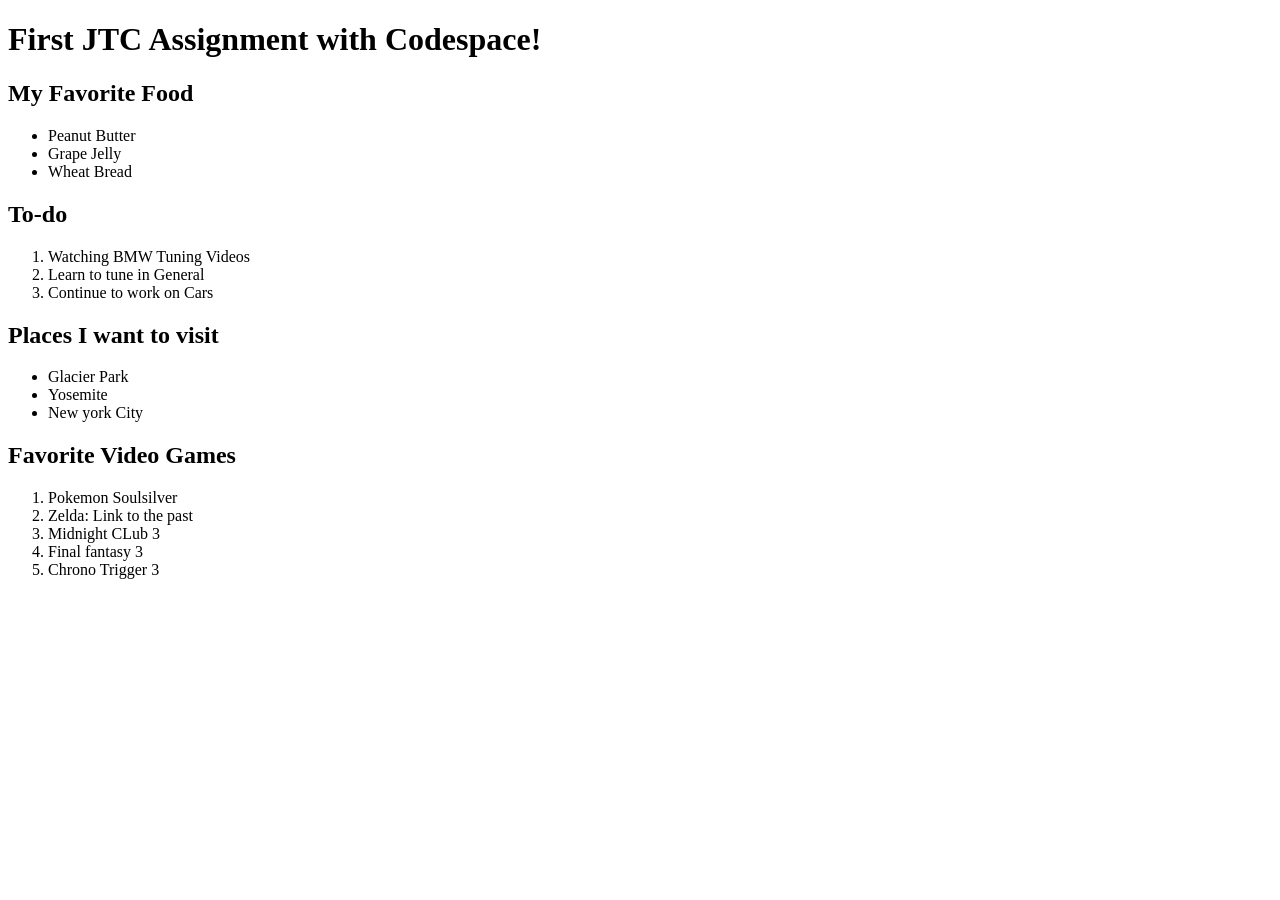
<file: index.html>
<!DOCTYPE html>
<html lang="en">
<head>
    <meta charset="UTF-8">
    <meta name="viewport" content="width=device-width, initial-scale=1.0">
    <title>On-Ramp Intro</title>
</head>
<body>
    <main> <h1>First JTC Assignment with Codespace!</h1>
    <section>
        <h2>My Favorite Food</h2>
        <ul>
        <li>Peanut Butter</li>
        <li>Grape Jelly</li>
        <li>Wheat Bread</li>
    </ul>
    </section>
    <section> 
        <h2>To-do</h2>
        <ol>
        <li>Watching BMW Tuning Videos</li>
        <li>Learn to tune in General</li>
        <li>Continue to work on Cars</li>
    </ol></section>
   <section>
    <h2>Places I want to visit</h2>
     <ul>
        <li>Glacier Park</li>
        <li>Yosemite</li>
        <li>New york City</li>
    </ul>
   </section>
   <section>
    <h2>Favorite Video Games</h2>
    <ol>
        <li>Pokemon Soulsilver</li>
        <li>Zelda: Link to the past</li>
        <li>Midnight CLub 3</li>
        <li>Final fantasy 3</li>
        <li>Chrono Trigger 3</li>
    </ol>
   </section> 
    </main>
   
</body>
</html>
</file>
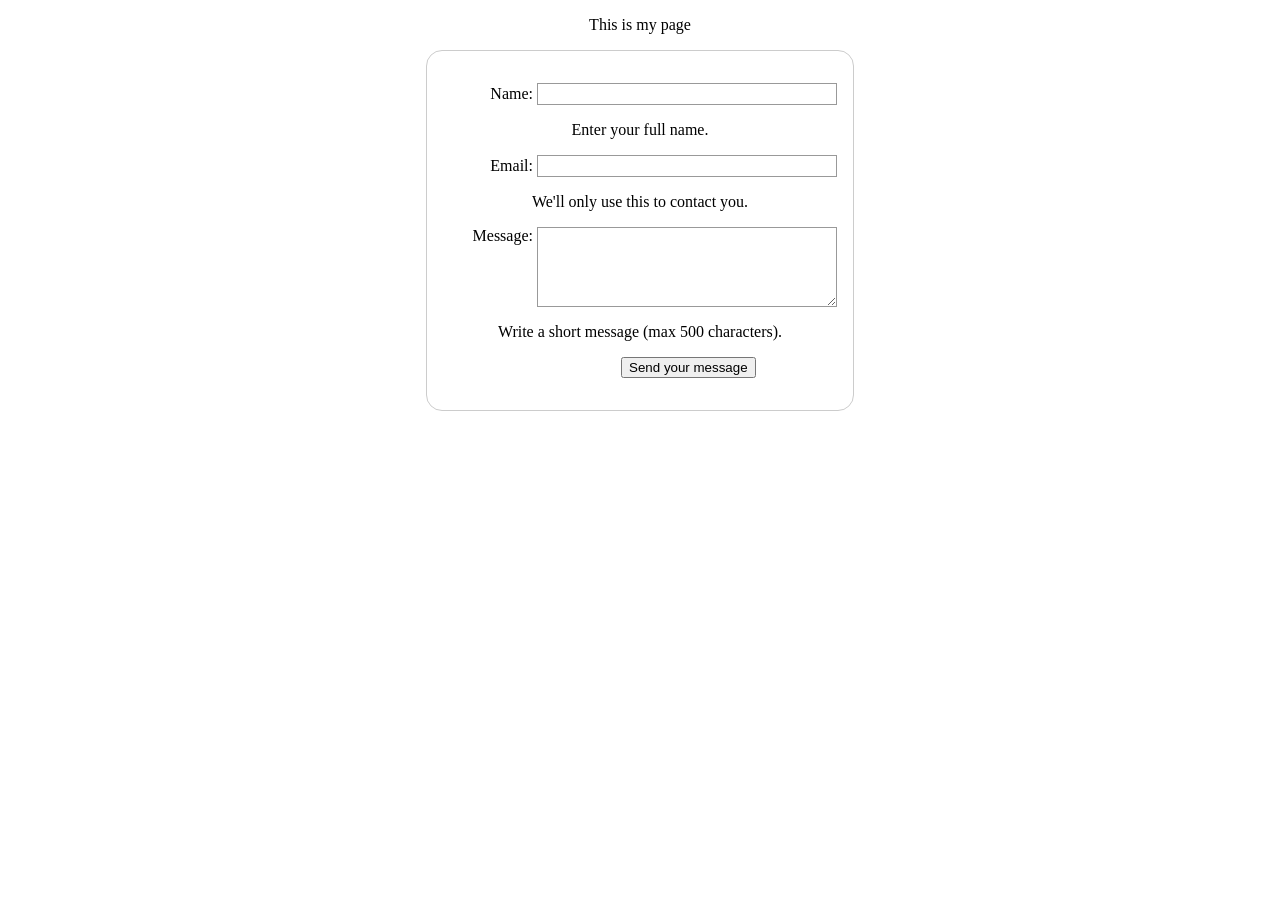
<file: Forms and Tables/index.html>
<!DOCTYPE html>
<html lang="en-US">
  <head>
    <meta charset="utf-8">
    <meta name="viewport" content="width=device-width">
    <title>My test page</title>
    <style>
  /* CSS goes here */
  body {
  /* Center the form on the page */
  text-align: center;
}

form {
  display: inline-block;
  /* Form outline */
  padding: 1em;
  border: 1px solid #cccccc;
  border-radius: 1em;
}

p + p {
  margin-top: 1em;
}

label {
  /* Uniform size & alignment */
  display: inline-block;
  min-width: 90px;
  text-align: right;
}

input,
textarea {
  /* To make sure that all text fields have the same font settings
     By default, text areas have a monospace font */
  font: 1em sans-serif;
  /* Uniform text field size */
  width: 300px;
  box-sizing: border-box;
  /* Match form field borders */
  border: 1px solid #999999;
}

input:focus,
textarea:focus {
  /* Set the outline width and style */
  outline-style: solid;
  /* To give a little highlight on active elements */
  outline-color: black;
}

textarea {
  /* Align multiline text fields with their labels */
  vertical-align: top;
  /* Provide space to type some text */
  height: 5em;
}

.button {
  /* Align buttons with the text fields */
  padding-left: 90px; /* same size as the label elements */
}

button {
  /* This extra margin represent roughly the same space as the space
     between the labels and their text fields */
  margin-left: 0.5em;
}
</style>
  </head>
  <body>
    <p>This is my page</p>
    <form action="/my-handling-form-page" method="post">
  <div id="form-errors" role="alert" aria-live="assertive" style="position:absolute;left:-9999px;top:auto;width:1px;height:1px;overflow:hidden;"></div>
  <p>
    <label for="name">Name:</label>
    <input type="text" id="name" name="user_name" required aria-required="true" aria-describedby="name-help" />
    <div id="name-help">Enter your full name.</div>
  </p>
  <p>
    <label for="mail">Email:</label>
    <input type="email" id="mail" name="user_email" required aria-required="true" aria-describedby="email-help" />
    <div id="email-help">We'll only use this to contact you.</div>
  </p>
  <p>
    <label for="msg">Message:</label>
    <textarea id="msg" name="user_message" required aria-required="true" aria-describedby="msg-help"></textarea>
    <div id="msg-help">Write a short message (max 500 characters).</div>
  </p>
<p class="button">
  <button type="submit">Send your message</button>
</p>
</form>
  </body>
</html>
</file>
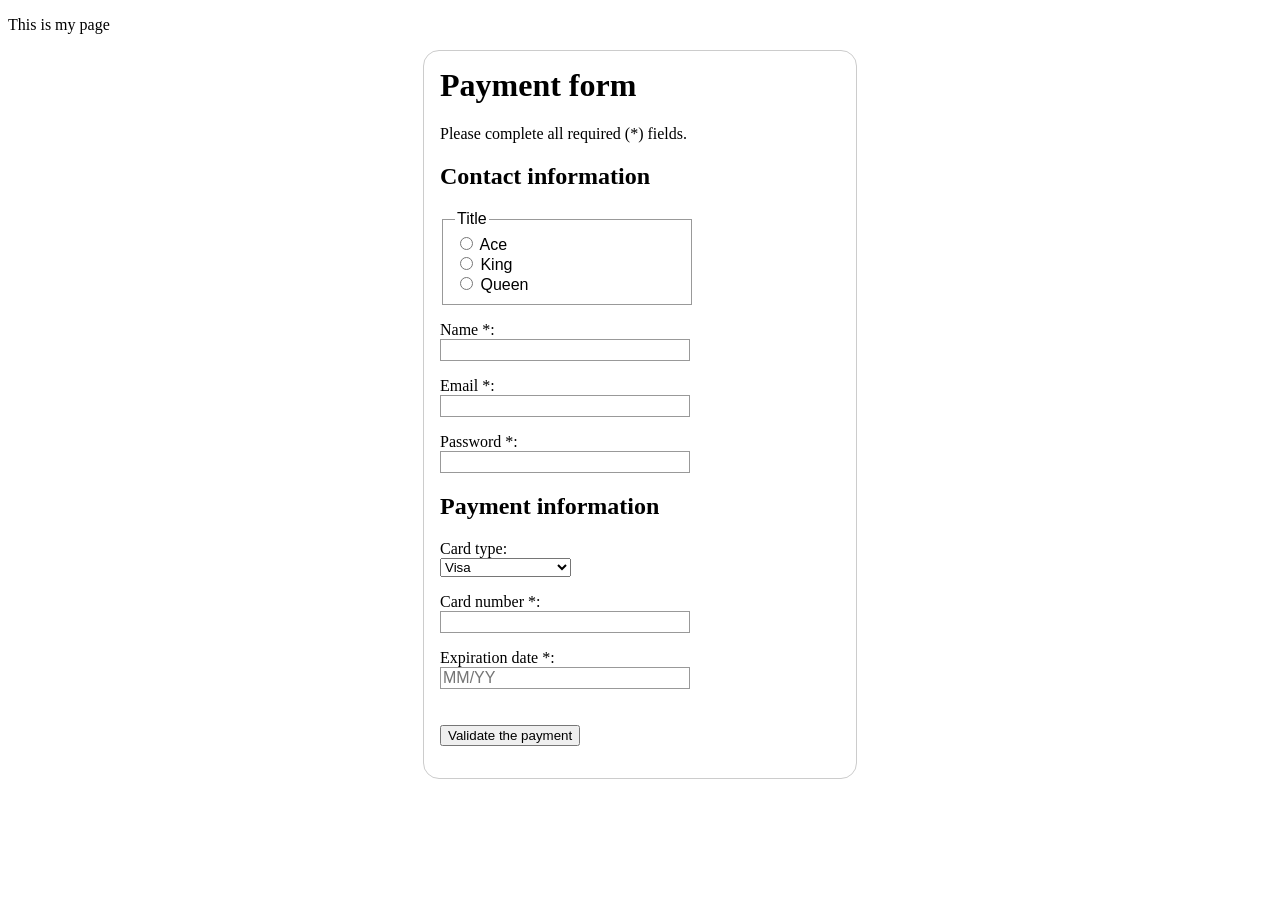
<file: Forms and Tables/index copy.html>
<!DOCTYPE html>
<html lang="en-US">
  <head>
    <meta charset="utf-8">
    <meta name="viewport" content="width=device-width">
    <title>My test page</title>
    <style>
h1 {
  margin-top: 0;
}

ul {
  margin: 0;
  padding: 0;
  list-style: none;
}

form {
  margin: 0 auto;
  width: 400px;
  padding: 1em;
  border: 1px solid #cccccc;
  border-radius: 1em;
}

label span {
  display: inline-block;
  text-align: right;
}

input,
fieldset {
  font: 1em sans-serif;
  width: 250px;
  box-sizing: border-box;
  border: 1px solid #999999;
}

input[type="checkbox"],
input[type="radio"] {
  width: auto;
  border: none;
}

input:focus {
  background-color: yellow;
}

button {
  margin-top: 20px;
}

label {
  display: inline-block;
}

p label {
  width: 100%;
}
</style>
  </head>
  <body>
    <p>This is my page</p>
<form><h1>Payment form</h1>
<p>Please complete all required (*) fields.</p>
<section>
  <h2>Contact information</h2>
  <fieldset>
    <legend>Title</legend>
    <ul>
      <li>
        <label for="title_1">
          <input type="radio" id="title_1" name="title" value="A" />
          Ace
        </label>
      </li>
      <li>
        <label for="title_2">
          <input type="radio" id="title_2" name="title" value="K" />
          King
        </label>
      </li>
      <li>
        <label for="title_3">
          <input type="radio" id="title_3" name="title" value="Q" />
          Queen
        </label>
      </li>
    </ul>
  </fieldset>
  <p>
    <label for="name">Name *:</label>
    <input type="text" id="name" name="username" required />
  </p>
  <p>
    <label for="mail">Email *:</label>
    <input type="email" id="mail" name="user-mail" required />
  </p>
  <p>
    <label for="pwd">Password *:</label>
    <input type="password" id="pwd" name="password" required />
  </p>
</section>
<section>
  <h2>Payment information</h2>
  <p>
    <label for="card">
      <span>Card type:</span>
    </label>
    <select id="card" name="user-card">
      <option value="visa">Visa</option>
      <option value="mc">Mastercard</option>
      <option value="amex">American Express</option>
    </select>
  </p>
  <p>
    <label for="number">Card number *:</label>
    <input type="tel" id="number" name="card-number" required />
  </p>
  <p>
    <label for="expiration">Expiration date *:</label>
    <input
      type="text"
      id="expiration"
      name="expiration"
      required
      placeholder="MM/YY"
      pattern="^(0[1-9]|1[0-2])\/([0-9]{2})$" />
  </p>
</section>
<section>
  <p>
    <button type="submit">Validate the payment</button>
  </p>
</section>
</form>
  </body>
</html>
</file>
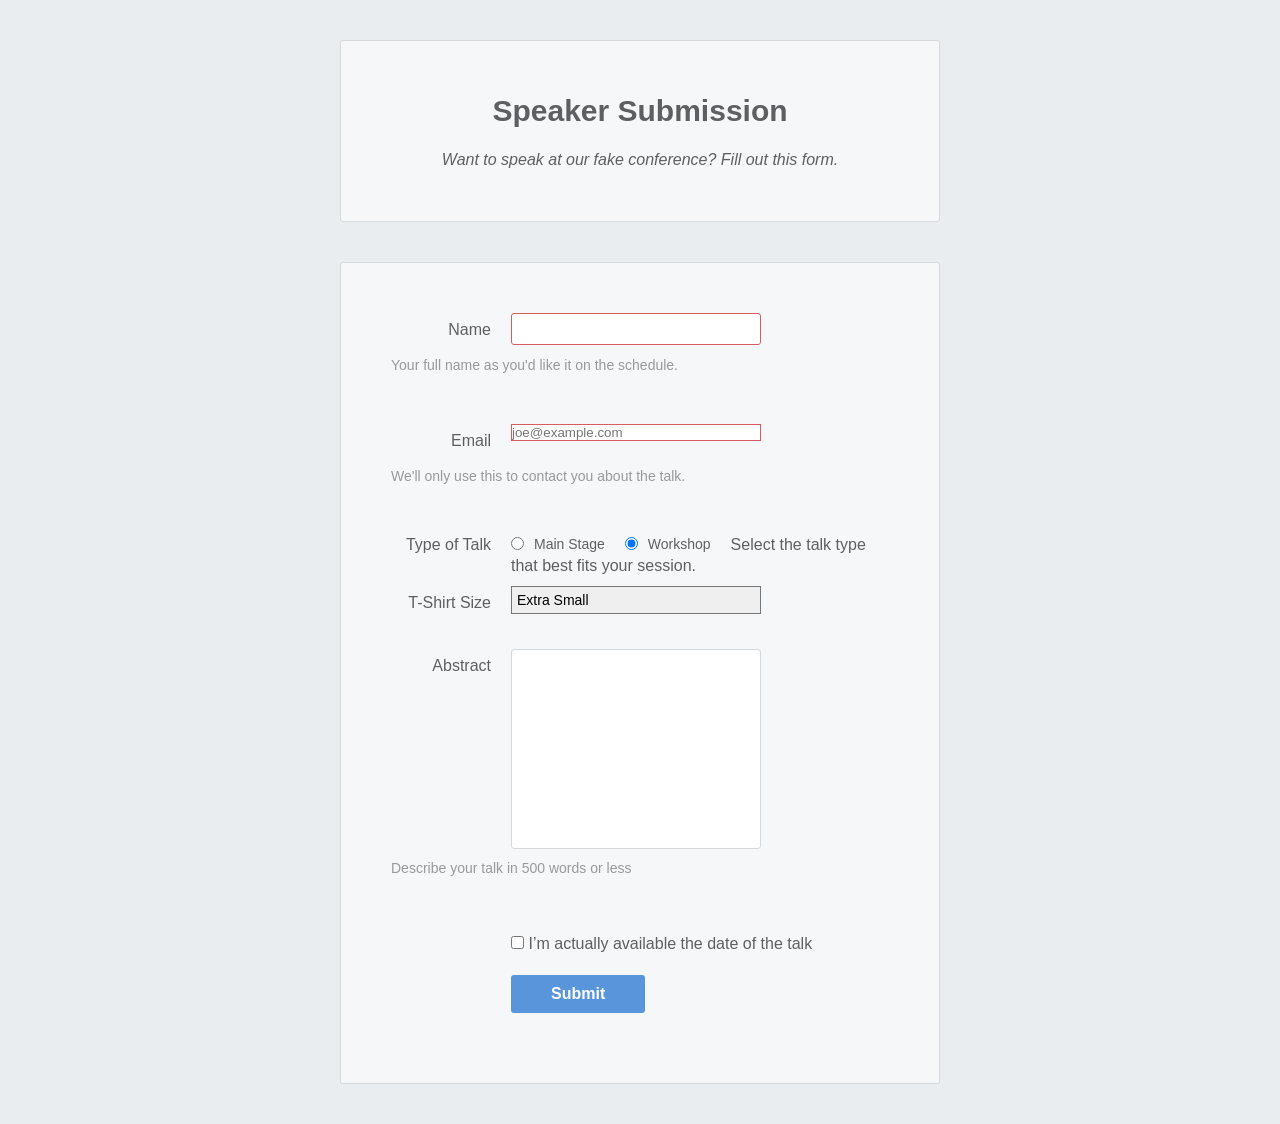
<file: Forms and Tables/speaker-submission.html>
<!DOCTYPE html>
<html lang='en'>
  <head>
    <meta charset='UTF-8'/>
    <title>Speaker Submission</title>
    <link rel='stylesheet' href='styles.css'/>
  </head>
  <body>
    <header class='speaker-form-header'>
      <h1>Speaker Submission</h1>
      <p><em>Want to speak at our fake conference? Fill out
        this form.</em></p>
    </header>
        <form action='' method='get' class='speaker-form'>
          <div id="form-errors" role="alert" aria-live="assertive" style="position:absolute;left:-9999px;top:auto;width:1px;height:1px;overflow:hidden;"></div>
        <div class='form-row'>
  <label for='full-name'>Name</label>
      <input id='full-name' name='full-name' type='text' required aria-required="true" aria-describedby="full-name-help"/>
      <div id='full-name-help' class='instructions'>Your full name as you'd like it on the schedule.</div>
</div>
<div class='form-row'>
  <label for='email'>Email</label>
      <input id='email'
        name='email'
        type='email'
        placeholder='joe@example.com'
        required aria-required="true" aria-describedby="email-help"/>
      <div id='email-help' class='instructions'>We'll only use this to contact you about the talk.</div>
</div>
    <fieldset class='legacy-form-row'>
      <legend>Type of Talk</legend>
      <input id='talk-type-1'
        name='talk-type'
        type='radio'
        value='main-stage' aria-describedby="talk-type-help"/>
      <label for='talk-type-1' class='radio-label'>Main Stage</label>
      <input id='talk-type-2'
        name='talk-type'
        type='radio'
        value='workshop'
        checked aria-describedby="talk-type-help"/>
      <label for='talk-type-2' class='radio-label'>Workshop</label>
      <div id='talk-type-help' class='instructions'>Select the talk type that best fits your session.</div>
    </fieldset>
<div class='form-row'>
  <label for='t-shirt'>T-Shirt Size</label>
  <select id='t-shirt' name='t-shirt'>
    <option value='xs'>Extra Small</option>
    <option value='s'>Small</option>
    <option value='m'>Medium</option>
    <option value='l'>Large</option>
  </select>
</div>
<div class='form-row'>
  <label for='abstract'>Abstract</label>
  <textarea id='abstract' name='abstract' required aria-required="true" aria-describedby="abstract-help"></textarea>
  <div id='abstract-help' class='instructions'>Describe your talk in 500 words or less</div>
</div>
<div class='form-row'>
  <label class='checkbox-label'>
  <input id='available'
         name='available'
         type='checkbox'
         value='is-available'/>
  <span>I’m actually available the date of the talk</span>
  </label>
</div>
<div class='form-row'>
  <button>Submit</button>
</div>
</form>
  </body>
</html>
</file>
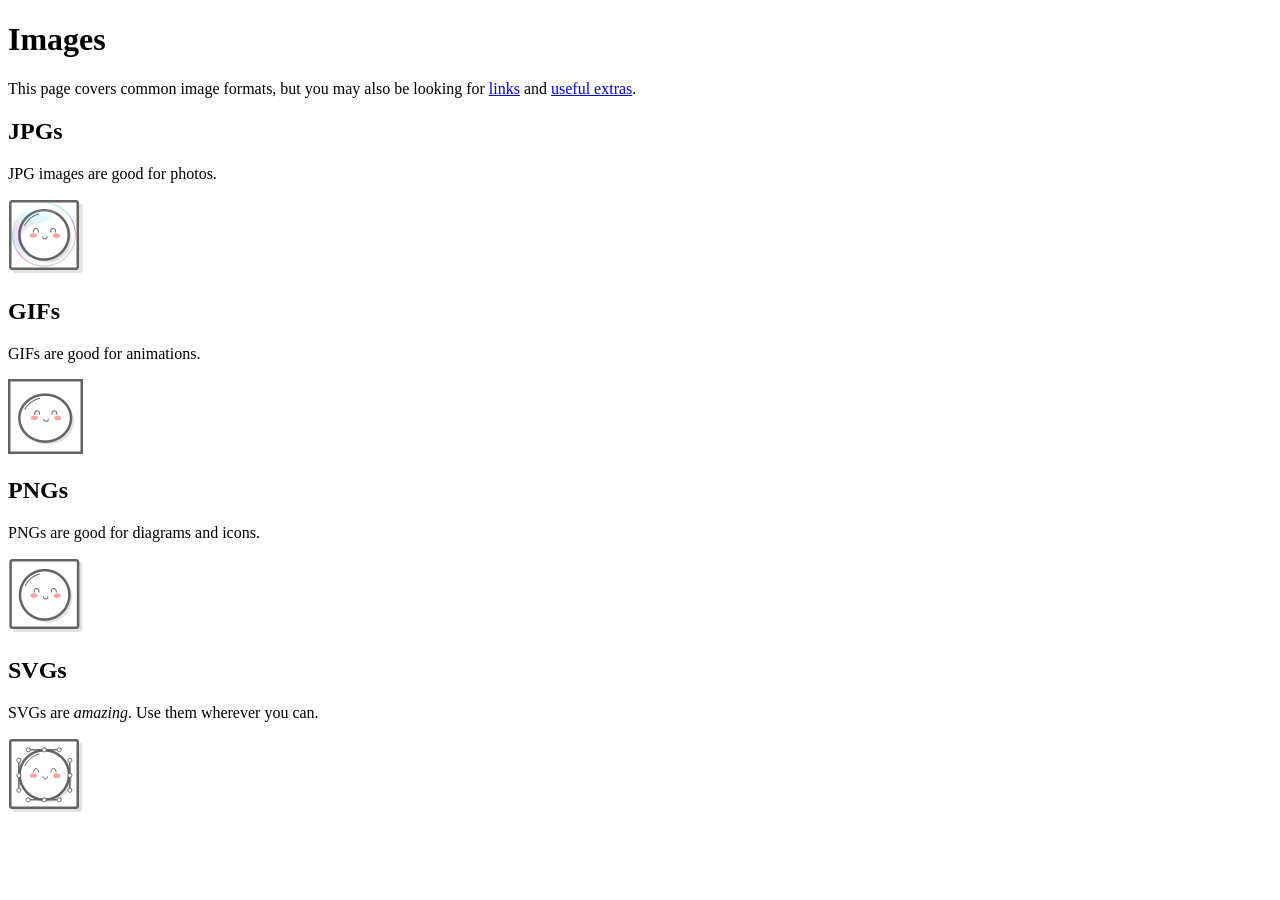
<file: links-and-images/images.html>
<!DOCTYPE html>
<html lang="en">
<head>
    <meta charset="UTF-8">
    <meta name="viewport" content="width=device-width, initial-scale=1.0">
    <title>Images</title>
</head>
<body>
    <h1>Images</h1>
    <p>This page covers common image formats, but you may also be looking for <a
   href='links.html'>links</a> and <a href='misc/extras.html'>useful
   extras</a>.</p>

<h2>JPGs</h2>
<p>JPG images are good for photos.</p>
<img src='images/mochi.jpg' width='75' alt='A mochi ball in a bubble'/>

<h2>GIFs</h2>
<p>GIFs are good for animations.</p>
<img src='images/mochi.gif' width='75' alt='A dancing mochi ball'/>

<h2>PNGs</h2>
<p>PNGs are good for diagrams and icons.</p>
<img src='images/mochi.png' width='75' alt='A mochi ball'/>

<h2>SVGs</h2>
<p>SVGs are <em>amazing</em>. Use them wherever you can.</p>
<img src='images/mochi.svg' alt='A mochi ball with Bézier handles'/>
</body>
</html>
</file>
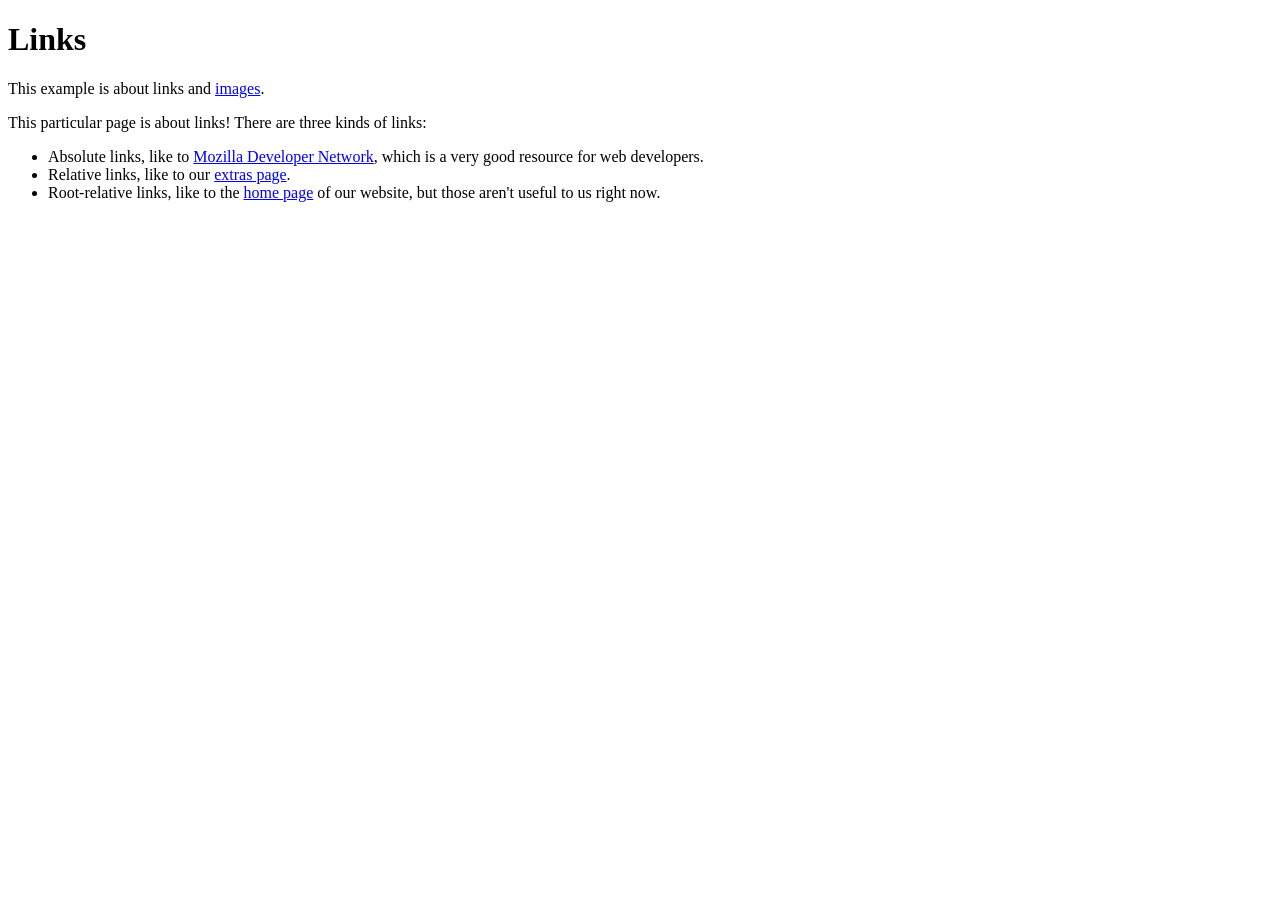
<file: links-and-images/links.html>
<!DOCTYPE html>
<html lang="en">
<head>
    <meta charset="UTF-8">
    <meta name="viewport" content="width=device-width, initial-scale=1.0">
    <title>Links</title>
</head>
<body>
    <h1>Links</h1>
    <p>This example is about links and <a href='images.html'>images</a>.</p>
    <p>This particular page is about links! There are three kinds of links:</p>

<ul>
 <li>Absolute links, like to
    <a href='https://developer.mozilla.org/en-US/docs/Web/HTML'
       target='_blank'>Mozilla Developer Network</a>, which is a very good
       resource for web developers.</li>
    <li>Relative links, like to our <a href='misc/extras.html'>extras
    page</a>.</li>
    <li>Root-relative links, like to the <a href='/'>home page</a> of our website,
    but those aren't useful to us right now.</li>
</ul>
</body>
</html>
</file>
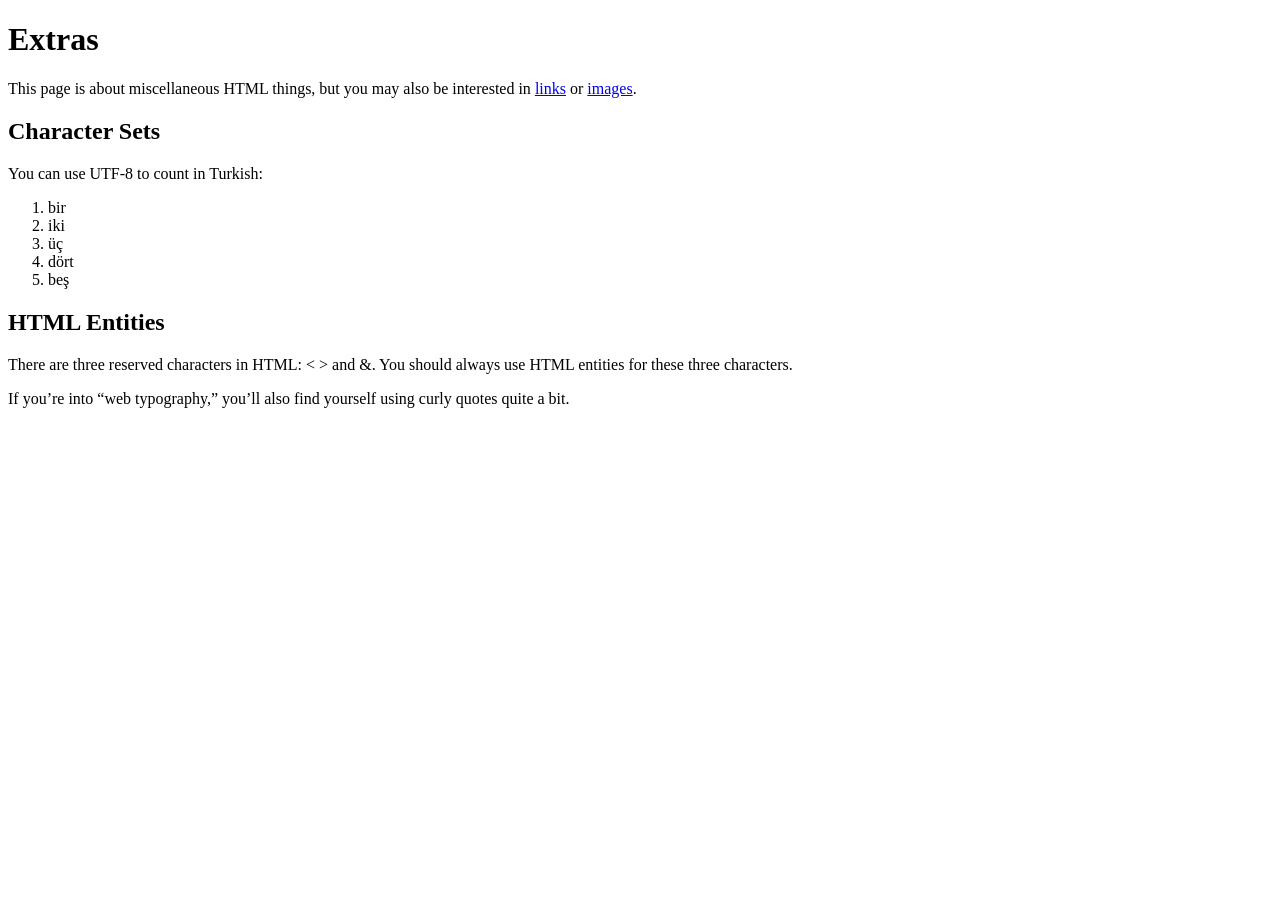
<file: links-and-images/misc/extras.html>
<!DOCTYPE html>
<html lang="en">
<head>
    <meta charset="UTF-8">
    <meta name="viewport" content="width=device-width, initial-scale=1.0">
    <title>Extras</title>
</head>
<body>
    <h1>Extras</h1>
  <p>This page is about miscellaneous HTML things, but you may also be
   interested in <a href='../links.html'>links</a> or <a
   href='../images.html'>images</a>.</p>
   <h2>Character Sets</h2>

<p>You can use UTF-8 to count in Turkish:</p>

<ol>
  <li>bir</li>
  <li>iki</li>
  <li>üç</li>
  <li>dört</li>
  <li>beş</li>
</ol>
<h2>HTML Entities</h2>
<p>There are three reserved characters in HTML: &lt; &gt; and &amp;. You
   should always use HTML entities for these three characters.</p>
   <p>If you&rsquo;re into &ldquo;web typography,&rdquo; you&rsquo;ll also find
   yourself using curly quotes quite a bit.</p>
</body>
</html>
</file>
<file: Forms and Tables/styles.css>
* {
  margin: 0;
  padding: 0;
  box-sizing: border-box;
}

body {
  color: #5D6063;
  background-color: #EAEDF0;
  font-family: "Helvetica", "Arial", sans-serif;
  font-size: 16px;
  line-height: 1.3;

  display: flex;
  flex-direction: column;
  align-items: center;
}

.speaker-form-header {
  text-align: center;
  background-color: #F6F7F8;
  border: 1px solid #D6D9DC;
  border-radius: 3px;
  
  width: 80%;
  margin: 40px 0;
  padding: 50px;
}

.speaker-form-header h1 {
  font-size: 30px;
  margin-bottom: 20px;
}
.speaker-form {
  background-color: #F6F7F8;
  border: 1px solid #D6D9DC;
  border-radius: 3px;
  
  width: 80%;
  padding: 50px;
  margin: 0 0 40px 0;
}
.form-row {
  margin-bottom: 40px;
  display: flex;
  justify-content: flex-start;
  flex-direction: column;
  flex-wrap: wrap;
}

.form-row input[type='text'] {
  background-color: #FFFFFF;
  border: 1px solid #D6D9DC;
  border-radius: 3px;
  width: 100%;
  padding: 7px;
  font-size: 14px;
}

.form-row label {
  margin-bottom: 15px;
}


/* To have another selector */
.form-row input[type='text'],
.form-row input[type='email'] {
  background-color: #FFFFFF;
  /* ... */
}

.form-row input[type='text']:invalid,
.form-row input[type='email']:invalid {
  border: 1px solid #D55C5F;
  color: #D55C5F;
  box-shadow: none; /* Remove default red glow in Firefox */
}

.legacy-form-row {
  border: none;
  margin-bottom: 40px;
}

.legacy-form-row legend {
  margin-bottom: 15px;
}

.legacy-form-row .radio-label {
  display: block;
  font-size: 14px;
  padding: 0 20px 0 10px;
}

.legacy-form-row input[type='radio'] {
  margin-top: 2px;
}
  
.legacy-form-row .radio-label,
.legacy-form-row input[type='radio'] {
  float: left;
}

.form-row select {
  width: 100%;
  padding: 5px;
  font-size: 14px;            /* This won't work in Chrome or Safari */
  -webkit-appearance: none;   /* This will make it work */
}

.form-row textarea {
  font-family: "Helvetica", "Arial", sans-serif;
  font-size: 14px;

  border: 1px solid #D6D9DC;
  border-radius: 3px;

  min-height: 200px;
  margin-bottom: 10px;
  padding: 7px;
  resize: none;
}

.form-row .instructions {
  color: #999999;
  font-size: 14px;
  margin-bottom: 30px;
}

.form-row .checkbox-label {
  margin-bottom: 0;
}


.form-row button {
  font-size: 16px;
  font-weight: bold;

  color: #FFFFFF;
  background-color: #5995DA;

  border: none;
  border-radius: 3px;

  padding: 10px 40px;
  cursor: pointer;
}

.form-row button:hover {
  background-color: #76AEED;
}

.form-row button:active {
  background-color: #407FC7;
}

@media only screen and (min-width: 700px) {
  .speaker-form-header,
  .speaker-form {
    width: 600px;
  }
  .form-row {
    flex-direction: row;
    align-items: flex-start; /* To avoid stretching */
    margin-bottom: 20px;
  }
  .form-row input[type='text'] {
    width: 250px;
    height: initial;
  }
  .form-row label {
    text-align: right;
    width: 120px;
    margin-top: 7px;
    padding-right: 20px;
  }
    .form-row input[type='text'],
  .form-row input[type='email'],    /* Add */
  .form-row select,                 /* These */
  .form-row textarea {              /* Selectors */
    width: 250px;
    height: initial;
  }
    .legacy-form-row {
    margin-bottom: 10px;
  }
  .legacy-form-row legend {
    width: 120px;
    text-align: right;
    padding-right: 20px;
  }
  .legacy-form-row legend {
    float: left;
  }
  .form-row .checkbox-label {
    margin-left: 120px;
    width: auto;
  }
    .form-row button {
    margin-left: 120px;
  }
}
</file>
